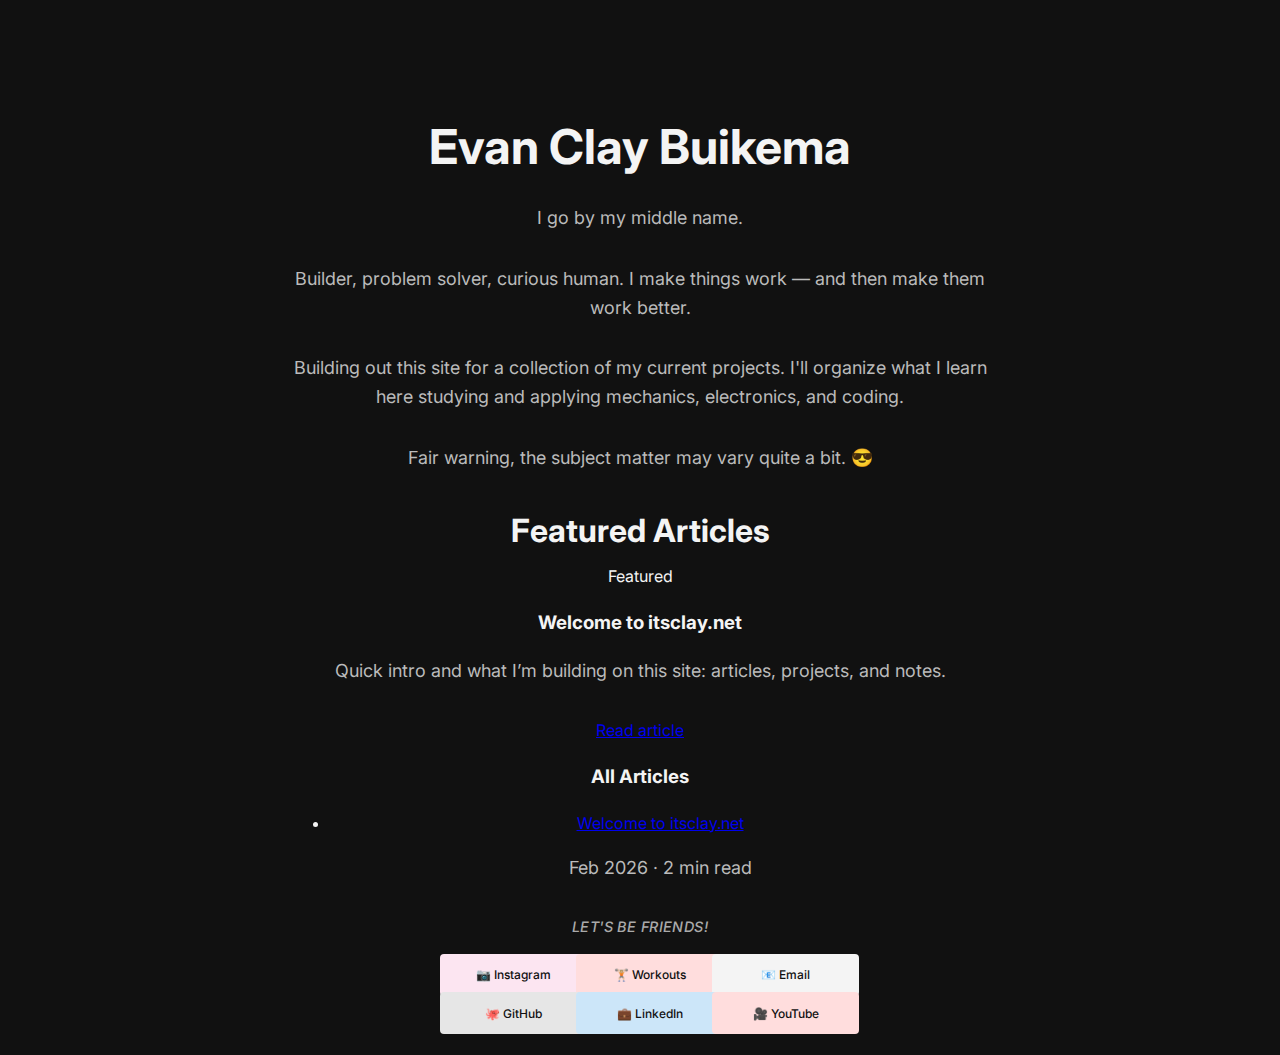
<file: index.html>
<!doctype html>
<html lang="en">
<head>
  <meta charset="utf-8" />
  <meta name="viewport" content="width=device-width, initial-scale=1" />
  <title>itsclay.net</title>

  <!-- Fonts (optional) -->
  <link rel="preconnect" href="https://fonts.googleapis.com">
  <link rel="preconnect" href="https://fonts.gstatic.com" crossorigin>
  <link href="https://fonts.googleapis.com/css2?family=Inter:wght@400;500;600;700&display=swap" rel="stylesheet">

  <!-- Site CSS -->
  <link rel="stylesheet" href="style.css" />
</head>

<body>
  <main>
    <!-- Header -->
    <header>
    <h1>Evan Clay Buikema</h1>
    <p>I go by my middle name.</p>
    <p>Builder, problem solver, curious human. I make things work — and then make them work better.</p>
    <p>Building out this site for a collection of my current projects. I'll organize what I learn here studying and applying mechanics, electronics, and coding. </p>
    <p>Fair warning, the subject matter may vary quite a bit. &#x1F60E</p>
    </header>

    <!-- Featured Articles -->
    <section class="articles-section" aria-labelledby="featured-articles-title">
      <h2 id="featured-articles-title">Featured Articles</h2>

      <!-- Featured card (swap content as needed) -->
      <article class="featured-card">
        <div class="article-kicker">Featured</div>
        <h3>Welcome to itsclay.net</h3>
        <p>
          Quick intro and what I’m building on this site: articles, projects, and notes.
        </p>
        <a class="article-link" href="articles/welcome.html">Read article</a>

        <!-- Optional carousel controls (only useful if you wired JS) -->
        <!--
        <div class="carousel-controls" role="group" aria-label="Featured articles controls">
          <button type="button" id="featured-prev" aria-label="Previous featured article">Prev</button>
          <button type="button" id="featured-next" aria-label="Next featured article">Next</button>
        </div>
        -->
      </article>

      <!-- All Articles list -->
      <h3 class="all-articles-title">All Articles</h3>
      <ul class="articles-list">
        <!-- Replace these with your real article pages -->
        <li>
          <a href="articles/welcome.html">Welcome to itsclay.net</a>
          <p class="article-meta">Feb 2026 · 2 min read</p>
        </li>
      </ul>
    </section>

    <!-- Socials -->
    <section class="social-section" aria-labelledby="socials-title">
      <h2 id="socials-title">Let's be friends!</h2>

      <ul class="socials">
        <li><a class="instagram" href="https://www.instagram.com/itsclaymurphy/" target="_blank">📷 Instagram</a></li>
        <li><a class="workouts" href="https://www.hevy.com/user/its_clay" target="_blank">🏋🏼 Workouts</a></li>
        <li><a class="email" href="mailto:site@itsclay.net">📧 Email</a></li>
        <li><a class="github" href="https://github.com/its-clay" target="_blank">🐙 GitHub</a></li>
        <li><a class="linkedin" href="https://www.linkedin.com/in/itsclay/" target="_blank">💼 LinkedIn</a></li>
  <!--  <li><a class="resume" href="/resume.pdf" target="_blank">📄 Résumé</a></li>                                            ADD ME LATER-->   
        <li><a class="youtube" href="https://www.youtube.com/channel/UCSk1GRr7OVWaUjyrJ7Yribg" target="_blank">🎥 YouTube</a></li>
      </ul>
    </section>
  </main>
</body>
</html>
</file>
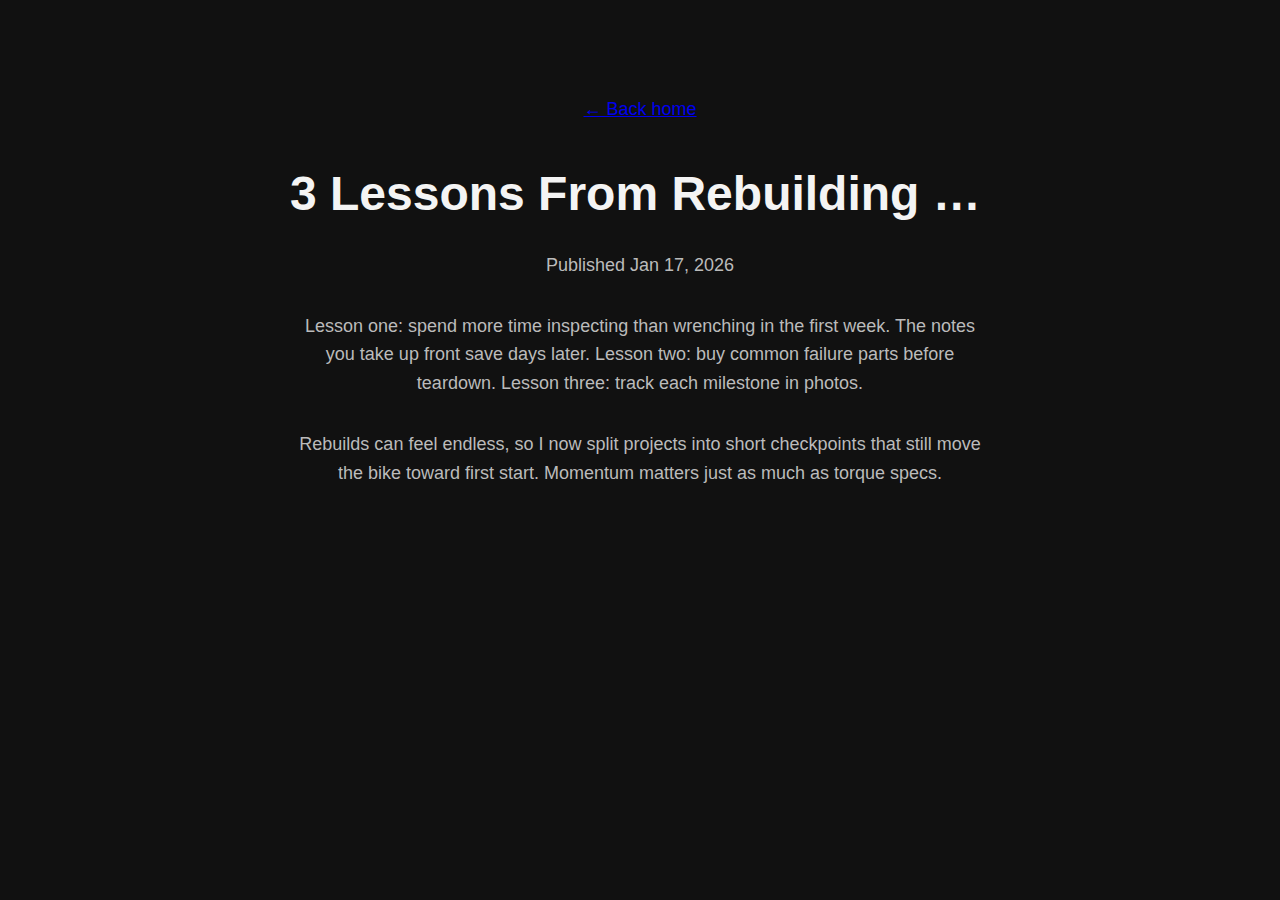
<file: articles/dirt-bike-rebuild-lessons.html>
<!DOCTYPE html>
<html lang="en">
<head>
  <meta charset="UTF-8" />
  <meta name="viewport" content="width=device-width, initial-scale=1.0" />
  <title>3 Lessons From Rebuilding a Used Dirt Bike | itsclay.net</title>
  <link rel="stylesheet" href="../style.css" />
</head>
<body class="article-page">
  <main>
    <p><a class="article-link" href="../index.html">← Back home</a></p>
    <h1>3 Lessons From Rebuilding a Used Dirt Bike</h1>
    <p class="article-date">Published Jan 17, 2026</p>
    <p>
      Lesson one: spend more time inspecting than wrenching in the first week. The notes you take up front save days later.
      Lesson two: buy common failure parts before teardown. Lesson three: track each milestone in photos.
    </p>
    <p>
      Rebuilds can feel endless, so I now split projects into short checkpoints that still move the bike toward first start.
      Momentum matters just as much as torque specs.
    </p>
  </main>
</body>
</html>
</file>
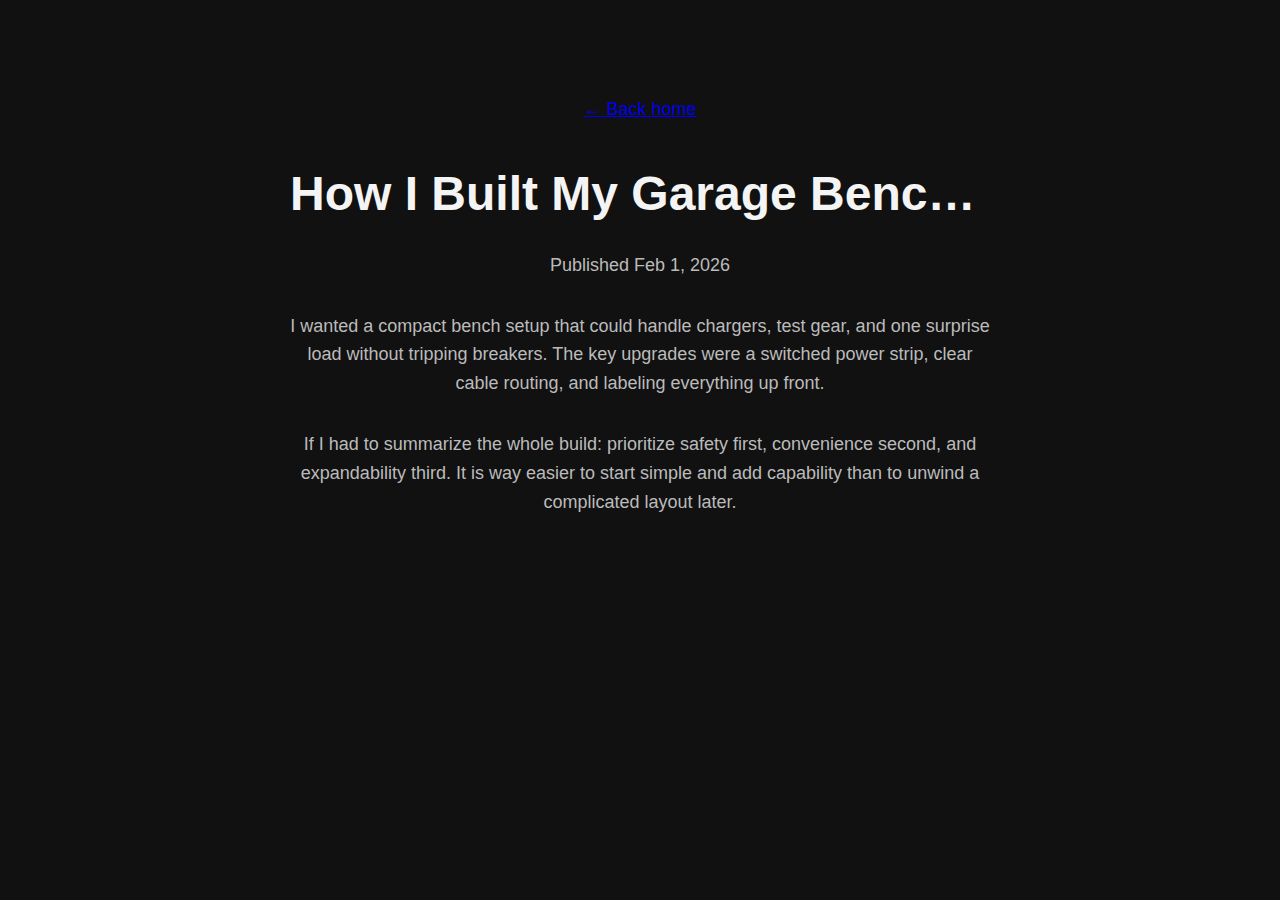
<file: articles/garage-bench-power-setup.html>
<!DOCTYPE html>
<html lang="en">
<head>
  <meta charset="UTF-8" />
  <meta name="viewport" content="width=device-width, initial-scale=1.0" />
  <title>How I Built My Garage Bench Power Setup | itsclay.net</title>
  <link rel="stylesheet" href="../style.css" />
</head>
<body class="article-page">
  <main>
    <p><a class="article-link" href="../index.html">← Back home</a></p>
    <h1>How I Built My Garage Bench Power Setup</h1>
    <p class="article-date">Published Feb 1, 2026</p>
    <p>
      I wanted a compact bench setup that could handle chargers, test gear, and one surprise load without tripping breakers.
      The key upgrades were a switched power strip, clear cable routing, and labeling everything up front.
    </p>
    <p>
      If I had to summarize the whole build: prioritize safety first, convenience second, and expandability third.
      It is way easier to start simple and add capability than to unwind a complicated layout later.
    </p>
  </main>
</body>
</html>
</file>
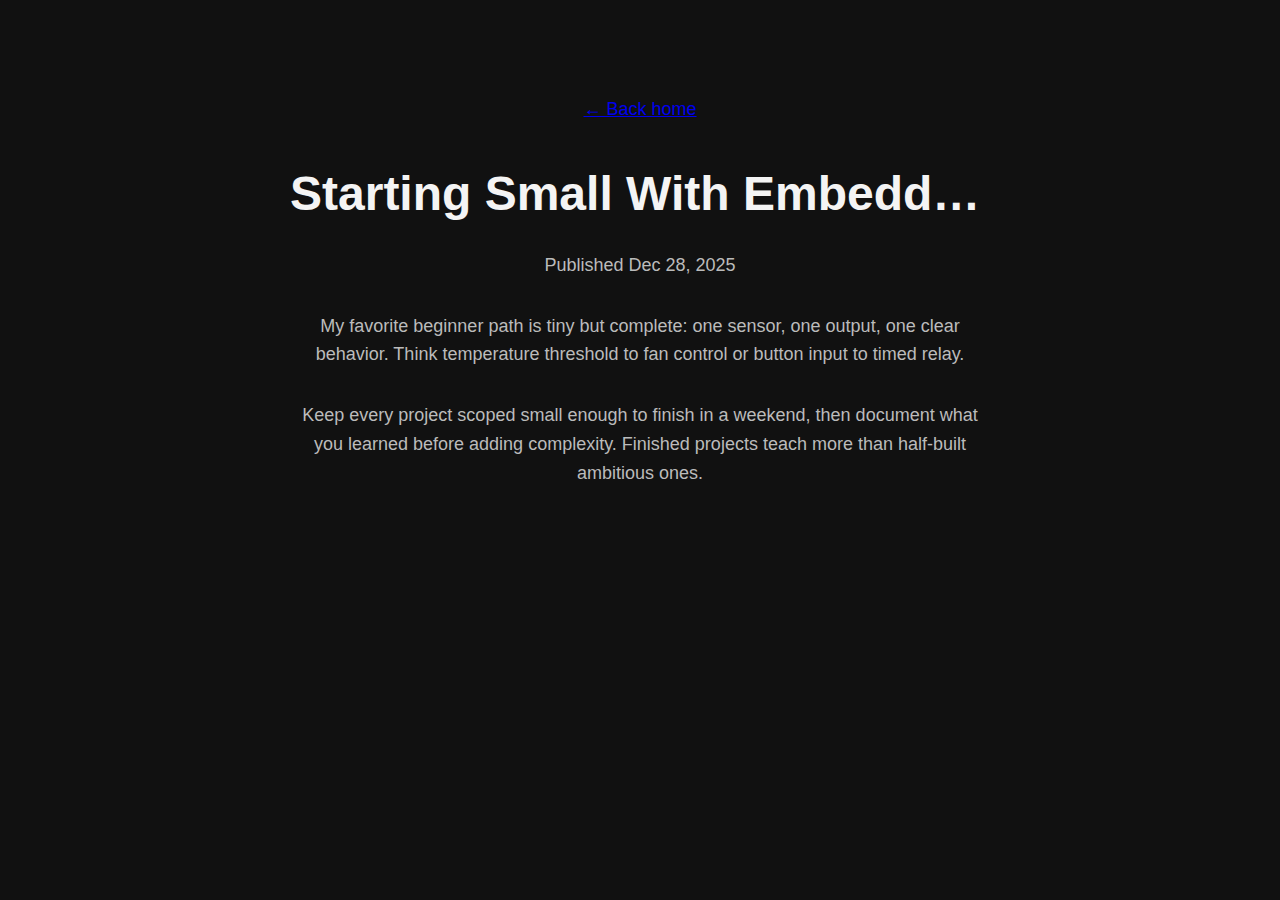
<file: articles/starting-small-with-embedded-projects.html>
<!DOCTYPE html>
<html lang="en">
<head>
  <meta charset="UTF-8" />
  <meta name="viewport" content="width=device-width, initial-scale=1.0" />
  <title>Starting Small With Embedded Projects | itsclay.net</title>
  <link rel="stylesheet" href="../style.css" />
</head>
<body>
  <main>
    <p><a class="article-link" href="../index.html">← Back home</a></p>
    <h1>Starting Small With Embedded Projects</h1>
    <p>Published Dec 28, 2025</p>
    <p>
      My favorite beginner path is tiny but complete: one sensor, one output, one clear behavior.
      Think temperature threshold to fan control or button input to timed relay.
    </p>
    <p>
      Keep every project scoped small enough to finish in a weekend, then document what you learned before adding complexity.
      Finished projects teach more than half-built ambitious ones.
    </p>
  </main>
</body>
</html>
</file>
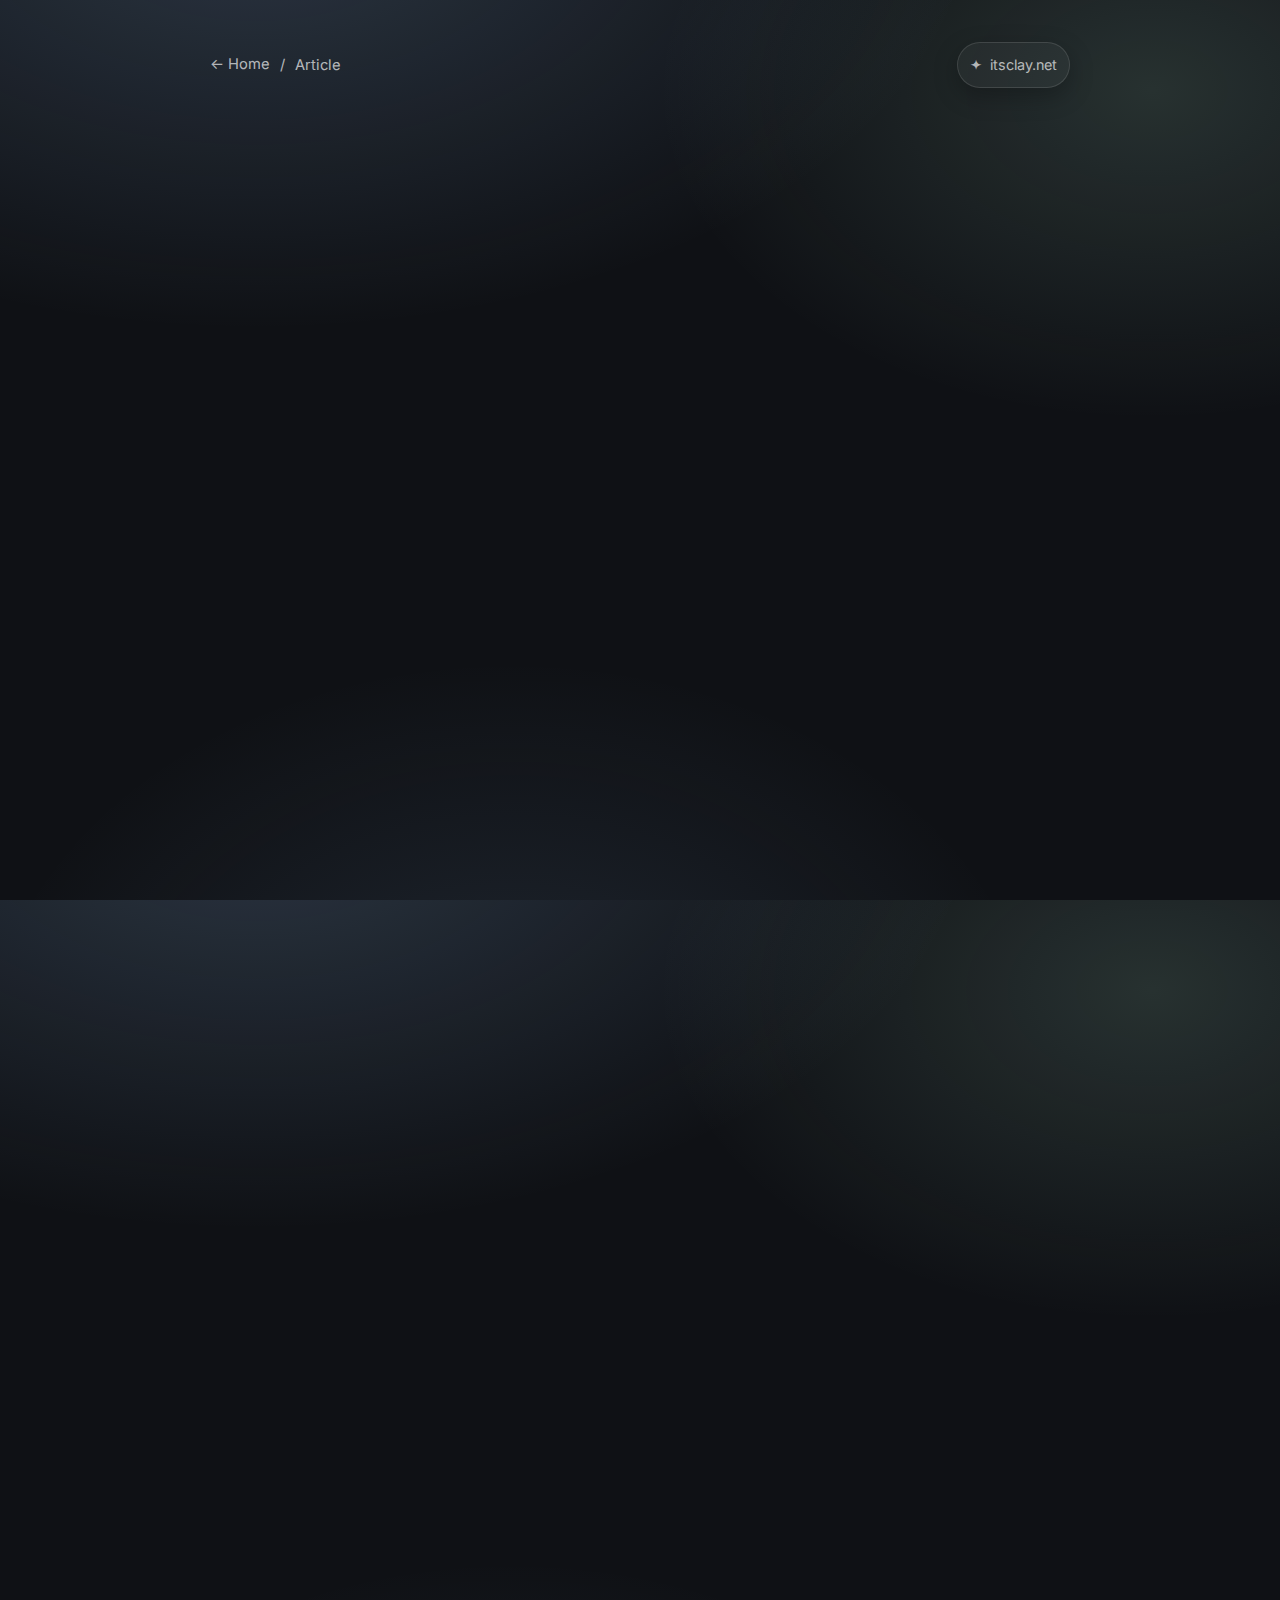
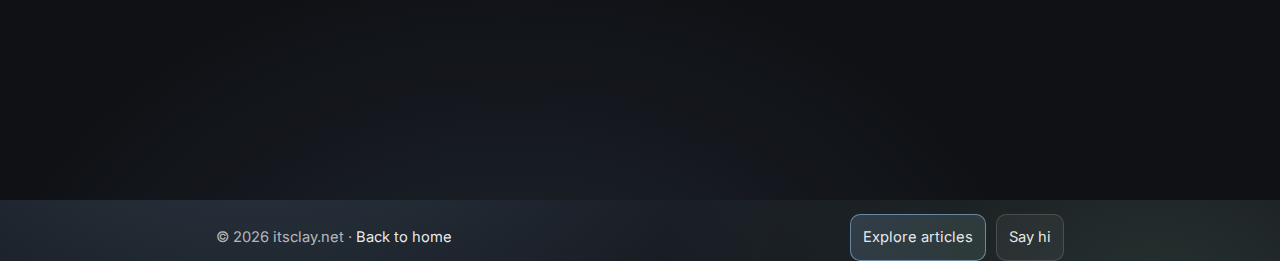
<file: articles/welcome.html>
<!doctype html>
<html lang="en">
<head>
  <meta charset="utf-8" />
  <meta name="viewport" content="width=device-width, initial-scale=1" />
  <title>Welcome to itsclay.net</title>
  <meta name="description" content="A quick introduction to what this site is and where it’s going." />

  <!-- Fonts (optional but adds polish) -->
  <link rel="preconnect" href="https://fonts.googleapis.com">
  <link rel="preconnect" href="https://fonts.gstatic.com" crossorigin>
  <link href="https://fonts.googleapis.com/css2?family=Inter:wght@400;500;600;700&family=Fraunces:opsz,wght@9..144,400;9..144,600&display=swap" rel="stylesheet">

  <style>
    :root{
      --bg: #0f1115;
      --panel: rgba(255,255,255,0.06);
      --panel2: rgba(255,255,255,0.08);
      --text: rgba(255,255,255,0.92);
      --muted: rgba(255,255,255,0.68);
      --faint: rgba(255,255,255,0.5);
      --line: rgba(255,255,255,0.12);
      --accent: #9ac6f7;
      --accent2: #b9f2d6;
      --shadow: 0 20px 60px rgba(0,0,0,0.55);
      --radius: 18px;
      --max: 860px;
    }

    * { box-sizing: border-box; }
    html, body { height: 100%; }
    body{
      margin: 0;
      background: radial-gradient(1200px 700px at 20% -10%, rgba(154,198,247,0.20), transparent 60%),
                  radial-gradient(900px 600px at 90% 10%, rgba(185,242,214,0.14), transparent 55%),
                  radial-gradient(900px 700px at 40% 120%, rgba(154,198,247,0.12), transparent 60%),
                  var(--bg);
      color: var(--text);
      font-family: Inter, system-ui, -apple-system, Segoe UI, Roboto, Arial, sans-serif;
      line-height: 1.7;
      padding: 42px 18px;
    }

    a{ color: var(--text); text-decoration: none; }
    a:hover{ text-decoration: underline; text-decoration-color: rgba(154,198,247,0.65); text-underline-offset: 4px; }

    .wrap{
      max-width: var(--max);
      margin: 0 auto;
    }

    /* Top nav */
    .topbar{
      display:flex;
      align-items:center;
      justify-content:space-between;
      gap: 16px;
      margin-bottom: 18px;
    }

    .crumb{
      display:flex;
      align-items:center;
      gap: 10px;
      color: var(--muted);
      font-size: 0.92rem;
    }

    .crumb a{
      color: var(--muted);
      border-bottom: 1px solid transparent;
    }
    .crumb a:hover{
      color: var(--text);
      border-bottom-color: rgba(255,255,255,0.22);
      text-decoration:none;
    }

    .pill{
      display:inline-flex;
      align-items:center;
      gap: 8px;
      padding: 10px 12px;
      border: 1px solid var(--line);
      border-radius: 999px;
      background: rgba(255,255,255,0.04);
      color: var(--muted);
      font-size: 0.9rem;
      box-shadow: 0 8px 24px rgba(0,0,0,0.25);
    }

    /* Hero */
    .hero{
      position: relative;
      border-radius: var(--radius);
      overflow:hidden;
      border: 1px solid var(--line);
      background:
        radial-gradient(900px 480px at 10% 0%, rgba(154,198,247,0.22), transparent 60%),
        radial-gradient(700px 380px at 90% 20%, rgba(185,242,214,0.18), transparent 65%),
        linear-gradient(180deg, rgba(255,255,255,0.06), rgba(255,255,255,0.03));
      box-shadow: var(--shadow);
    }

    .hero-inner{
      padding: 34px 26px 26px;
    }

    .kicker{
      display:flex;
      align-items:center;
      gap: 10px;
      margin-bottom: 14px;
      color: var(--muted);
      font-size: 0.9rem;
      letter-spacing: 0.08em;
      text-transform: uppercase;
    }

    .dot{
      width: 10px; height: 10px; border-radius: 999px;
      background: linear-gradient(135deg, var(--accent), var(--accent2));
      box-shadow: 0 0 0 6px rgba(154,198,247,0.12);
      flex: 0 0 auto;
    }

    h1{
      margin: 0 0 10px;
      font-family: Fraunces, ui-serif, Georgia, serif;
      font-weight: 600;
      letter-spacing: -0.02em;
      line-height: 1.15;
      font-size: clamp(2.0rem, 3.7vw, 3.0rem);
    }

    .subtitle{
      margin: 0;
      color: var(--muted);
      font-size: 1.05rem;
      max-width: 62ch;
    }

    .meta{
      display:flex;
      flex-wrap:wrap;
      gap: 10px 12px;
      margin-top: 18px;
      color: var(--faint);
      font-size: 0.92rem;
    }

    .meta span{
      display:inline-flex;
      gap: 8px;
      align-items:center;
      padding: 7px 10px;
      border: 1px solid rgba(255,255,255,0.10);
      border-radius: 999px;
      background: rgba(0,0,0,0.18);
      backdrop-filter: blur(6px);
    }

    /* Optional animated accent line (progressive enhancement) */
    .sheen{
      position:absolute;
      inset:-40% -40%;
      background:
        linear-gradient(120deg,
          transparent 35%,
          rgba(255,255,255,0.10) 45%,
          rgba(154,198,247,0.14) 50%,
          rgba(255,255,255,0.10) 55%,
          transparent 65%);
      transform: translateX(-40%) rotate(8deg);
      pointer-events:none;
      opacity: 0;
    }

    @media (prefers-reduced-motion: no-preference){
      .sheen{
        opacity: 1;
        animation: sheen 6.5s ease-in-out infinite;
      }
      @keyframes sheen{
        0%   { transform: translateX(-55%) rotate(8deg); }
        45%  { transform: translateX(35%) rotate(8deg); }
        100% { transform: translateX(35%) rotate(8deg); }
      }
    }

    /* Article content */
    article{
      margin-top: 22px;
      border-radius: var(--radius);
      border: 1px solid var(--line);
      background: rgba(255,255,255,0.04);
      box-shadow: 0 16px 44px rgba(0,0,0,0.35);
      overflow:hidden;
    }

    .content{
      padding: 26px;
    }

    .content p{
      margin: 0 0 1.1rem;
      color: var(--text);
      font-size: 1.02rem;
    }

    .content p.lede{
      font-size: 1.12rem;
      color: rgba(255,255,255,0.86);
    }

    .content h2{
      margin: 1.6rem 0 0.7rem;
      font-size: 1.15rem;
      letter-spacing: 0.02em;
      color: rgba(255,255,255,0.92);
      text-transform: uppercase;
    }

    .callout{
      margin: 1.4rem 0;
      padding: 14px 14px 14px 16px;
      border-radius: 14px;
      border: 1px solid rgba(154,198,247,0.22);
      background: radial-gradient(700px 260px at 20% 0%, rgba(154,198,247,0.14), transparent 55%),
                  rgba(0,0,0,0.18);
      color: rgba(255,255,255,0.86);
    }

    .callout strong{
      color: rgba(255,255,255,0.95);
    }

    .grid{
      display:grid;
      grid-template-columns: repeat(12, 1fr);
      gap: 12px;
      margin: 1.2rem 0 0.6rem;
    }

    .card{
      grid-column: span 12;
      border: 1px solid rgba(255,255,255,0.10);
      background: rgba(255,255,255,0.03);
      border-radius: 14px;
      padding: 14px;
    }

    .card h3{
      margin: 0 0 6px;
      font-size: 1rem;
      letter-spacing: 0.01em;
      color: rgba(255,255,255,0.92);
    }

    .card p{
      margin: 0;
      color: var(--muted);
      font-size: 0.95rem;
    }

    @media (min-width: 780px){
      .card{ grid-column: span 6; }
    }

    figure{
      margin: 1.2rem 0;
      border-radius: 16px;
      overflow:hidden;
      border: 1px solid rgba(255,255,255,0.12);
      background: rgba(0,0,0,0.20);
    }

    .img-placeholder{
      aspect-ratio: 16 / 9;
      display:flex;
      align-items:center;
      justify-content:center;
      padding: 18px;
      color: rgba(255,255,255,0.62);
      background:
        radial-gradient(700px 260px at 20% 10%, rgba(154,198,247,0.20), transparent 55%),
        radial-gradient(700px 260px at 80% 30%, rgba(185,242,214,0.14), transparent 60%),
        linear-gradient(180deg, rgba(255,255,255,0.05), rgba(255,255,255,0.02));
    }

    figcaption{
      padding: 10px 12px 12px;
      border-top: 1px solid rgba(255,255,255,0.08);
      color: var(--muted);
      font-size: 0.9rem;
    }

    /* Footer */
    footer{
      margin-top: 18px;
      display:flex;
      flex-wrap:wrap;
      gap: 12px;
      align-items:center;
      justify-content:space-between;
      color: var(--muted);
      font-size: 0.92rem;
      padding: 16px 6px 0;
    }

    .actions{
      display:flex;
      flex-wrap:wrap;
      gap: 10px;
    }

    .btn{
      display:inline-flex;
      align-items:center;
      justify-content:center;
      gap: 8px;
      padding: 10px 12px;
      border-radius: 10px;
      border: 1px solid rgba(255,255,255,0.14);
      background: rgba(255,255,255,0.05);
      color: rgba(255,255,255,0.9);
      cursor:pointer;
      transition: transform 0.12s ease, border-color 0.2s ease, background-color 0.2s ease;
      text-decoration:none;
    }

    .btn:hover{
      transform: translateY(-1px);
      border-color: rgba(154,198,247,0.45);
      background: rgba(255,255,255,0.07);
      text-decoration:none;
    }

    .btn.primary{
      border-color: rgba(154,198,247,0.55);
      background: linear-gradient(135deg, rgba(154,198,247,0.18), rgba(185,242,214,0.10));
    }

    /* Tiny entrance animation */
    .reveal{ opacity: 1; transform: translateY(0); }
    @media (prefers-reduced-motion: no-preference){
      .reveal{
        opacity: 0;
        transform: translateY(10px);
        animation: rise 520ms ease forwards;
      }
      .reveal.delay-1{ animation-delay: 90ms; }
      .reveal.delay-2{ animation-delay: 160ms; }
      @keyframes rise{
        to{ opacity: 1; transform: translateY(0); }
      }
    }
  </style>
</head>

<body>
  <div class="wrap">
    <div class="topbar">
      <div class="crumb">
        <a href="../index.html" aria-label="Back to home">← Home</a>
        <span aria-hidden="true">/</span>
        <span>Article</span>
      </div>

      <div class="pill" title="A living notebook">
        <span aria-hidden="true">✦</span>
        <span>itsclay.net</span>
      </div>
    </div>

    <header class="hero reveal">
      <div class="sheen" aria-hidden="true"></div>
      <div class="hero-inner">
        <div class="kicker"><span class="dot" aria-hidden="true"></span>WELCOME</div>
        <h1>Welcome to itsclay.net</h1>
        <p class="subtitle">
          A calm corner of the internet where I document projects, experiments, and the occasional
          “how did I end up here?” rabbit hole.
        </p>

        <div class="meta">
          <span>Feb 19, 2026</span>
          <span>~3 minute read</span>
          <span>Notes · Projects · Systems</span>
        </div>
      </div>
    </header>

    <article class="reveal delay-1">
      <div class="content">
        <p class="lede">
          I built this site to be simple, fast, and quietly ambitious: a place for write-ups that are
          useful now, and still readable a year from now.
        </p>

        <div class="callout">
          <strong>What this site is:</strong> practical notes, polished lessons, and a growing archive of things I’ve built.
          <br />
          <strong>What it isn’t:</strong> a feed. No doomscroll. Just good pages.
        </div>

        <h2>What you’ll find here</h2>
        <div class="grid">
          <div class="card">
            <h3>Articles</h3>
            <p>Short, high-signal write-ups: how something works, what I learned, and what I’d do differently.</p>
          </div>
          <div class="card">
            <h3>Projects</h3>
            <p>Build logs for A/V, IT, maker stuff, and whatever new tool I’m obsessed with this month.</p>
          </div>
          <div class="card">
            <h3>Experiments</h3>
            <p>Little tests, comparisons, and prototypes that don’t deserve a full “project,” but are still worth saving.</p>
          </div>
          <div class="card">
            <h3>Notes</h3>
            <p>A living notebook: the small details that future-me will thank present-me for writing down.</p>
          </div>
        </div>

        <h2>Where it’s going</h2>
        <p>
          The north star is a library: pages that load instantly, look great, and age well.
          Over time I’ll add richer media — diagrams, photos, and maybe a few tasteful animations —
          but I’m keeping the content first.
        </p>

        <figure class="reveal delay-2">
          <!-- Replace this with a real image later:
               <img src="../assets/images/whatever.jpg" alt="..." loading="lazy" />
          -->
          <div class="img-placeholder">
            <div>
              <div style="font-weight:600; margin-bottom:6px;">Image placeholder</div>
              <div style="max-width:58ch;">
                Drop an image here later (build photo, diagram, hero shot). This component is ready for a real
                <code>&lt;img&gt;</code> tag.
              </div>
            </div>
          </div>
          <figcaption>
            This spot is intentionally reserved for visuals: photos, diagrams, or motion (subtle only).
          </figcaption>
        </figure>

        <h2>A note on craft</h2>
        <p>
          I’m aiming for “small and intentional.” If I add animation, it’ll serve the story — and it’ll respect your
          system settings (so if you prefer reduced motion, the site will too).
        </p>

        <p>
          If you’re reading this: thanks. This is the first brick in the wall.
        </p>
      </div>
    </article>

    <footer>
      <div>
        © <span id="year"></span> itsclay.net
        <span aria-hidden="true">·</span>
        <a href="../index.html">Back to home</a>
      </div>

      <div class="actions">
        <a class="btn primary" href="../index.html#featured-articles-title">Explore articles</a>
        <a class="btn" href="mailto:hello@itsclay.net">Say hi</a>
      </div>
    </footer>
  </div>

  <script>
    // Tiny enhancement: update year, and optionally add a subtle "parallax" sheen offset on pointer move.
    document.getElementById("year").textContent = new Date().getFullYear();

    const prefersReduced = window.matchMedia && window.matchMedia("(prefers-reduced-motion: reduce)").matches;
    if (!prefersReduced) {
      const hero = document.querySelector(".hero");
      const sheen = document.querySelector(".sheen");
      if (hero && sheen) {
        hero.addEventListener("pointermove", (e) => {
          const r = hero.getBoundingClientRect();
          const x = ((e.clientX - r.left) / r.width) - 0.5;   // -0.5..0.5
          const y = ((e.clientY - r.top) / r.height) - 0.5;  // -0.5..0.5
          sheen.style.transform = `translateX(${(x * 18) - 40}%) translateY(${y * 10}%) rotate(8deg)`;
        });
      }
    }
  </script>
</body>
</html>
</file>
<file: style.css>
body {
  margin: 0;
  font-family: 'Inter', sans-serif;
  background-color: #111;
  color: #f4f4f4;
  line-height: 1.6;
  padding: 2rem;
}

main {
  max-width: 700px;
  margin: 0 auto;
  text-align: center;
  padding-top: 5vh;
}

h1 {
  font-size: clamp(2rem, 8vw, 3rem);
  white-space: nowrap;
  overflow: hidden;
  text-overflow: ellipsis;
  margin-bottom: 0.5rem;
}

p {
  font-size: 1.125rem;
  margin-bottom: 2rem;
  color: #bbb;
}

h2 {
  font-size: clamp(1rem, 4vw, 2rem);
  white-space: nowrap;
  overflow: hidden;
  text-overflow: ellipsis;
  margin-bottom: 0.5rem;
}

ul.links {
  list-style: none;
  padding: 0;
  margin: 0;
}

ul.links li {
  margin: 0.5rem 0;
}

ul.links a {
  text-decoration: none;
  color: #f4f4f4;
  border-bottom: 1px solid #555;
  transition: border-color 0.2s;
}

ul.links a:hover {
  border-color: #f4f4f4;
}

/* Social section improvements */
.social-section {
  margin-top: 2rem;
  text-align: center;
}

.social-section h2 {
  font-size: 0.9rem;
  font-weight: 500;
  margin-bottom: 1rem;
  color: #aaa;
  letter-spacing: 0.03em;
  font-style: italic;
  text-transform: uppercase;
}

ul.socials {
  display: grid;
  grid-template-columns: repeat(auto-fill, minmax(100px, 1fr));
  gap: 0.5rem;
  list-style: none;
  padding: 0;
  margin: 0 auto;
  max-width: 400px;
  justify-content: center;
  align-items: stretch;
}

ul.socials li {
  width: 100%;
}

ul.socials li a {
  display: flex;
  justify-content: center;
  align-items: center;
  padding: 0.35rem 0.6rem;
  font-size: 0.75rem;
  font-weight: 500;
  text-decoration: none;
  border-radius: 4px;
  transition: background-color 0.2s ease, transform 0.1s ease;
  color: #111;
  height: 100%;              /* makes all buttons the same height */
  width: 100%;               /* fills each grid cell */
  text-align: center;
}

ul.socials li a:hover {
  transform: translateY(-1px);
  filter: brightness(0.95);
}

/* Platform-specific colors (updated to accurate, softer tones) */
.email {
  background-color: #f4f4f4;
  color: #111;
}

.github {
  background-color: #e6e6e6;
  color: #111;
}

.linkedin {
  background-color: #cce6f9;
  color: #0a66c2;
}

.instagram {
  background-color: #fce5f1;
  color: #d6249f;
}

.youtube {
  background-color: #fdd;
  color: #cc0000;
}

.workouts {
  background-color: #fdd;
  color: #111;
}
</file>
